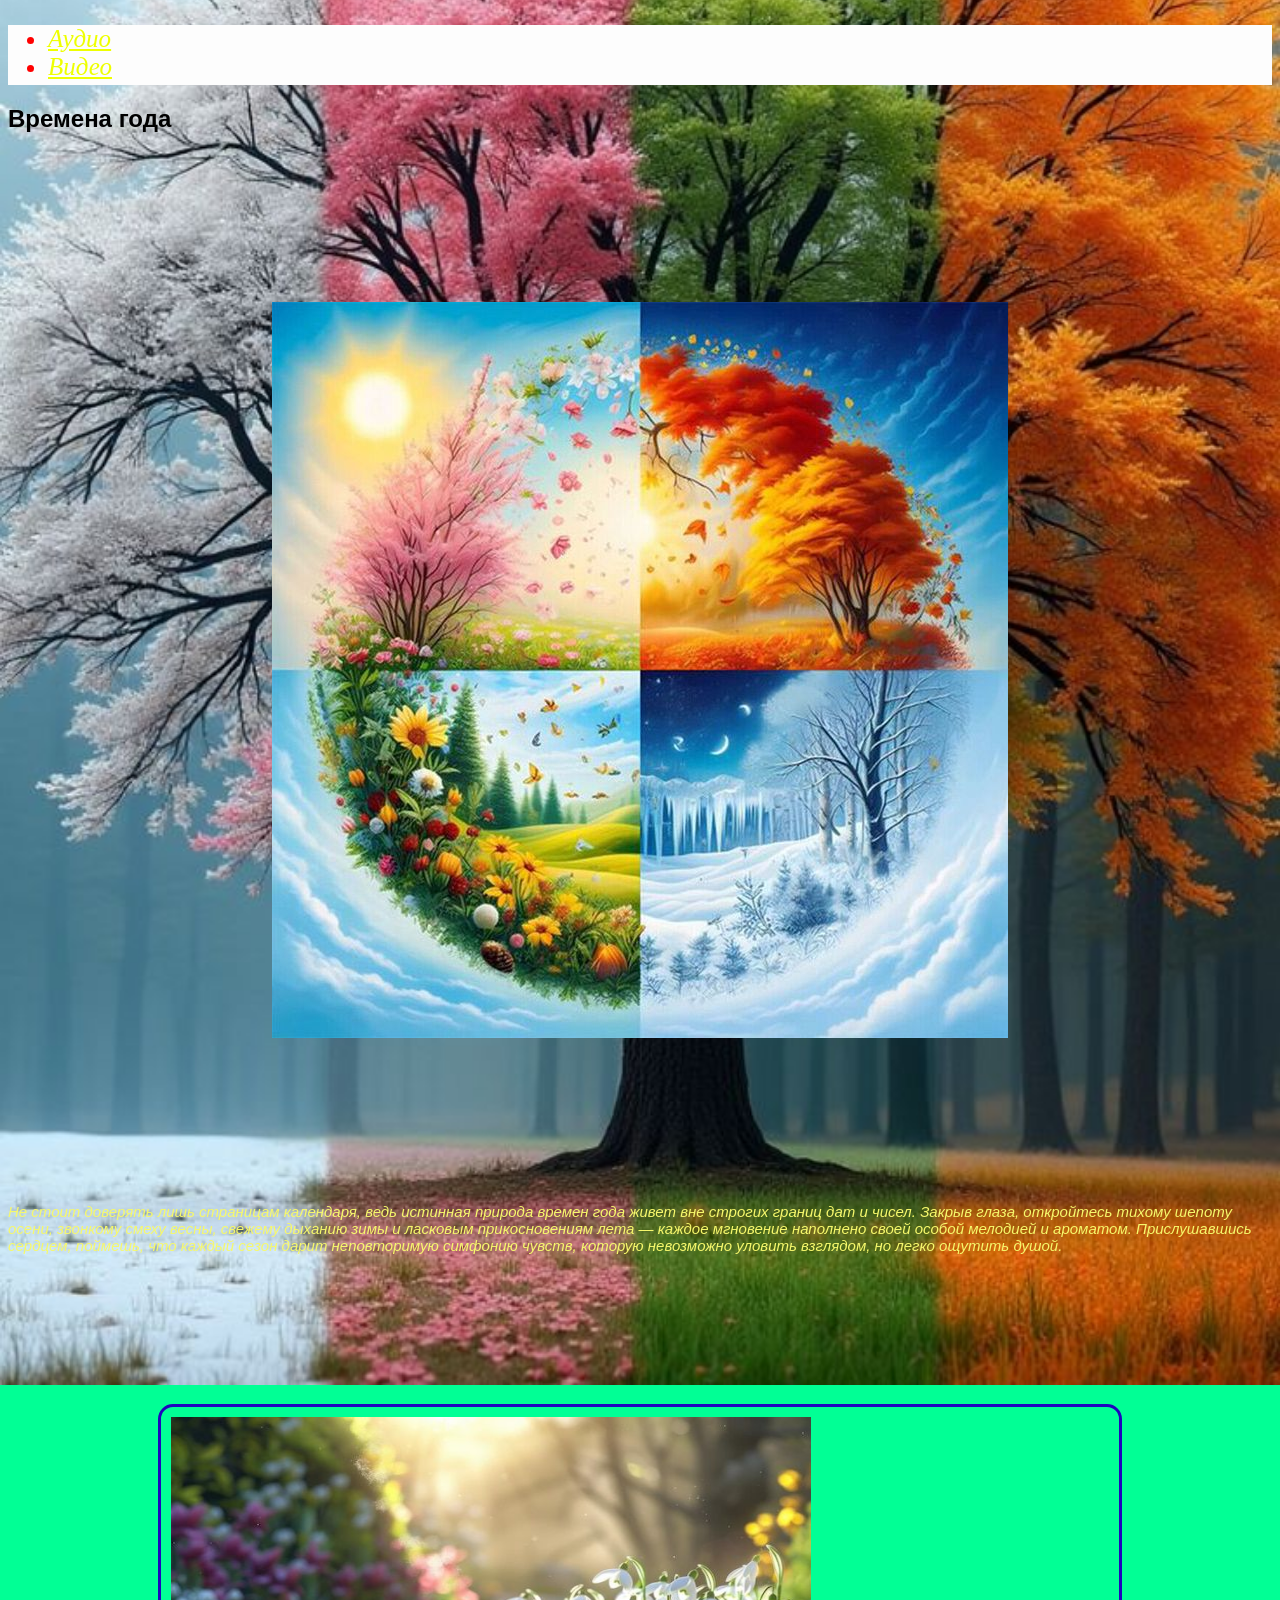
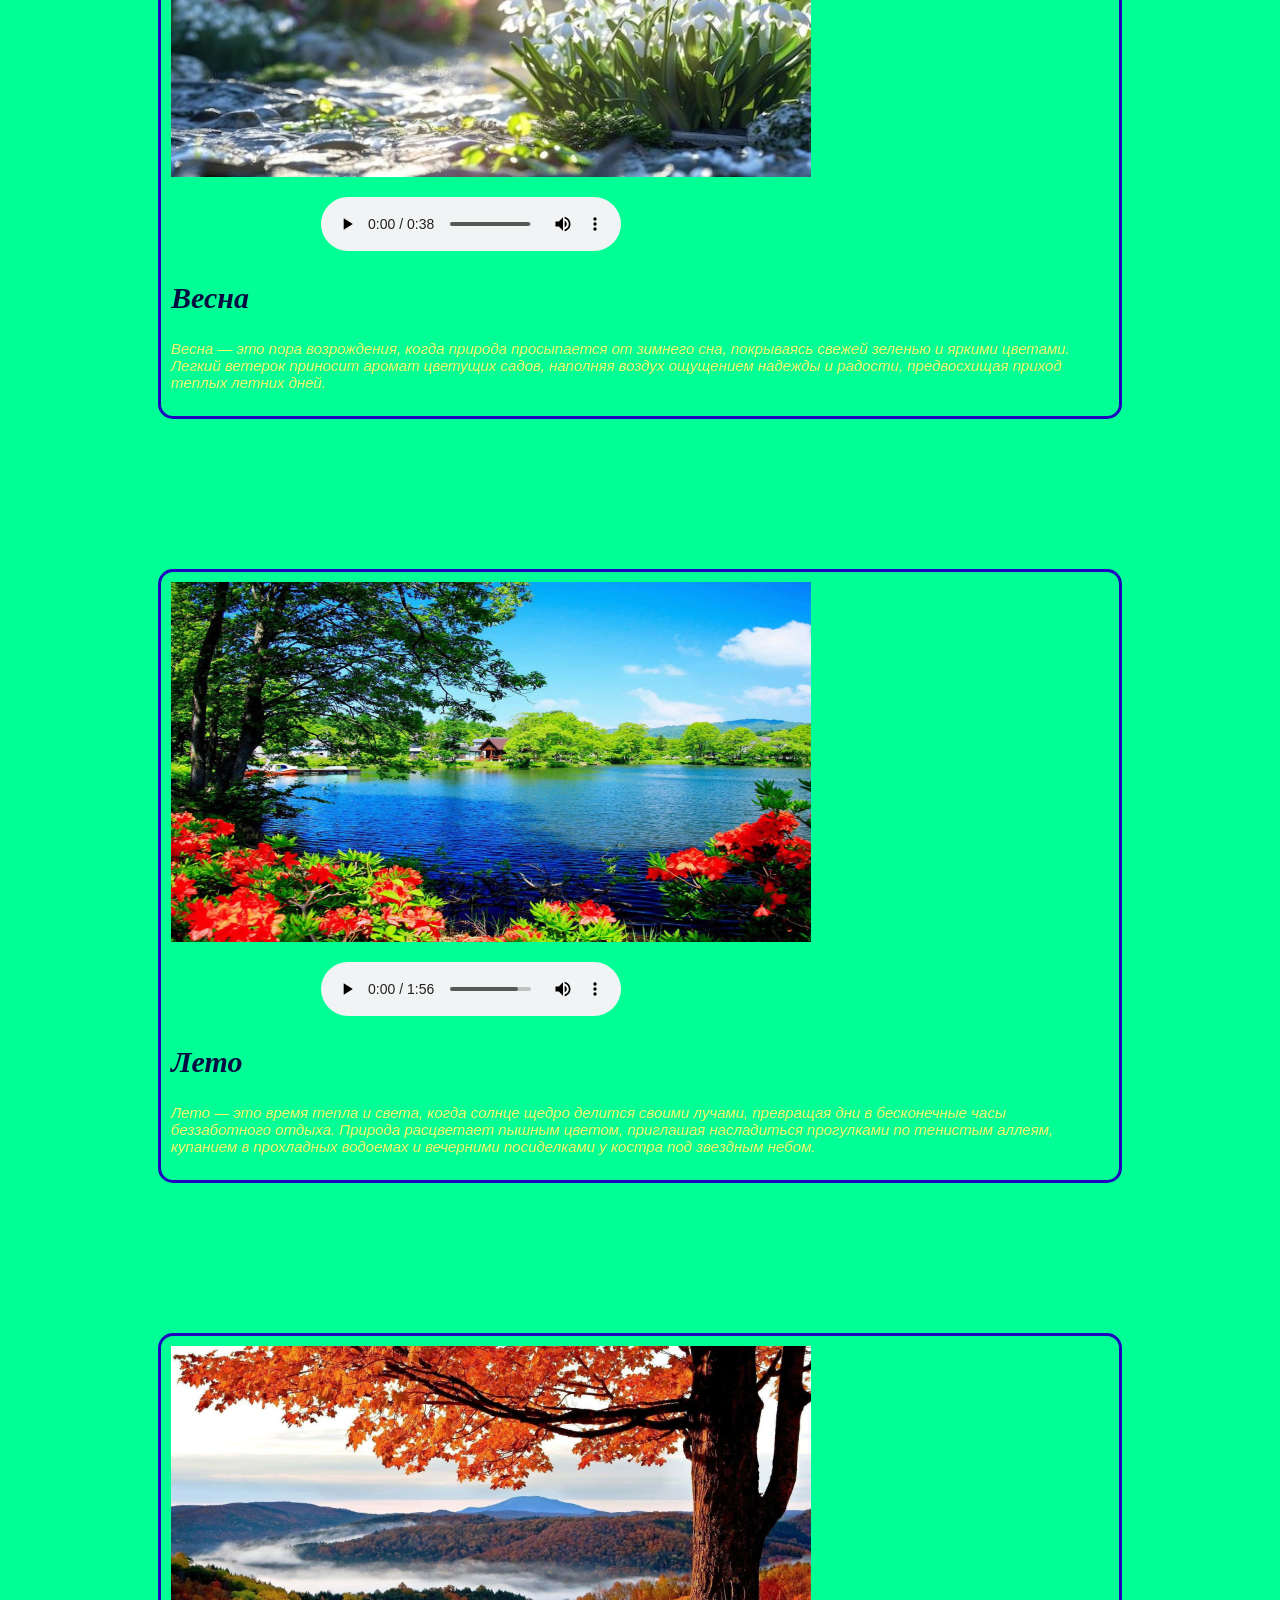
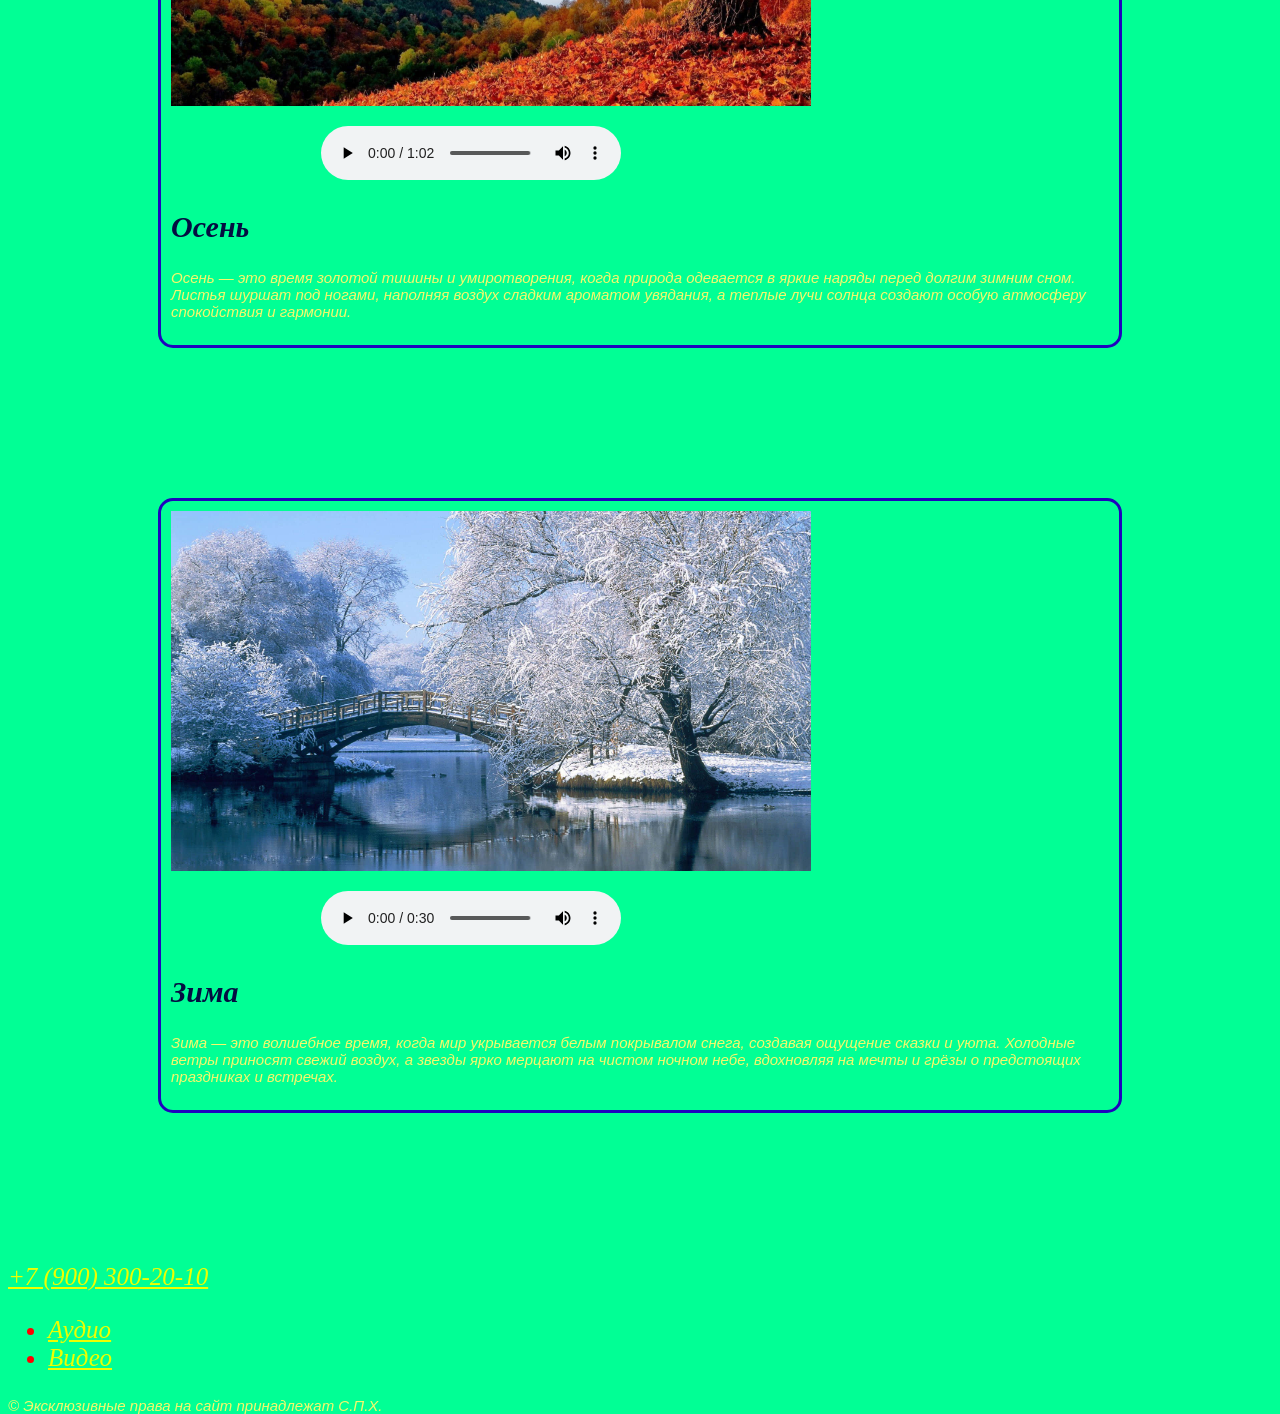
<file: index.html>
<!DOCTYPE html>
<html lang="en">
<head>
    <meta charset="UTF-8">
    <meta name="viewport" content="width=device-width, initial-scale=1.0">
    <title>© Audio</title>
    <link rel="stylesheet" href="style.css">
</head>
<body>
    <header>
        <nav>
            <ul>
                <li><a href="index.html">Аудио</a></li>
                <li><a href="new.html">Видео</a></li>
            </ul>
        </nav>
    </header>
      <main>
        <article>
            <h2>Времена года</h2>
            <section1 class="center-image">
                <img src="The seasons/Один год.jpg" alt="Пример изображения">
            </section1>
        </article>
            <p>Не стоит доверять лишь страницам календаря, ведь истинная природа времен года живет вне строгих границ дат и чисел. 
                Закрыв глаза, откройтесь тихому шепоту осени, звонкому смеху весны, свежему дыханию зимы и ласковым прикосновениям лета 
                — каждое мгновение наполнено своей особой мелодией и ароматом. Прислушавшись сердцем, поймешь, что каждый сезон дарит неповторимую симфонию чувств, 
                которую невозможно уловить взглядом, но легко ощутить душой.</p>
        <section>
            <img src="The seasons/Весна.jpg" width="640" height="360"> <br>
            <audio controls>
                <source src="Music\Весна.mp3" type="audio/mp3">
            </audio>
            <h2>Весна</h2>
            <p>Весна — это пора возрождения, когда природа просыпается от зимнего сна, покрываясь свежей зеленью и яркими цветами. 
                Легкий ветерок приносит аромат цветущих садов, наполняя воздух ощущением надежды и радости, предвосхищая приход теплых летних дней.</p>
        </section>

         <section>
            <img src="The seasons/Лето.jpg" width="640" height="360"> <br>
            <audio controls>
                <source src="Music/Лето.mp3" type="audio/mp3">
            </audio>
            <h2>Лето</h2>
            <p>Лето — это время тепла и света, когда солнце щедро делится своими лучами, превращая дни в бесконечные часы беззаботного отдыха. 
                Природа расцветает пышным цветом, приглашая насладиться прогулками по тенистым аллеям, купанием в прохладных водоемах и вечерними посиделками у костра под звездным небом.</p>
        </section>

         <section>
            <img src="The seasons/Осень.jpg" width="640" height="360"> <br>
            <audio controls>
                <source src="Music/Осень.mp3" type="audio/mp3">
            </audio>
            <h2>Осень</h2>
            <p>Осень — это время золотой тишины и умиротворения, когда природа одевается в яркие наряды перед долгим зимним сном. 
                Листья шуршат под ногами, наполняя воздух сладким ароматом увядания, а теплые лучи солнца создают особую атмосферу спокойствия и гармонии.</p>
        </section>

         <section>
            <img src="The seasons/Зима.jpg" width="640" height="360"> <br>
            <audio controls>
                <source src="Music/Зима.mp3" type="audio/mp3">
            </audio>
            <h2>Зима</h2>
            <p>Зима — это волшебное время, когда мир укрывается белым покрывалом снега, создавая ощущение сказки и уюта. 
                Холодные ветры приносят свежий воздух, а звезды ярко мерцают на чистом ночном небе, вдохновляя на мечты и грёзы о предстоящих праздниках и встречах.</p>
        </section>
    </main>
    
    <footer>
        <a href="tel:+79003002010">+7 (900) 300-20-10</a>
        <ul>
            <li><a href="index.html">Аудио</a></li>
            <li><a href="new.html">Видео</a></li>
        </ul>
        <p>© Эксклюзивные права на сайт принадлежат С.П.Х.</p>
    </footer>
</body>
</html>
</file>
<file: style.css>
body {
    background-image: url('The seasons/Одно окно.jpg');
    background-size: cover;
    background-repeat: no-repeat;
    background-position: center;
    height: 250px;
    background-attachment: fixed;
    font-family: 'Montserrat', sans-serif;
}

body {
    background-color: rgb(1, 255, 149);
}

header {
    background-color: rgb(253, 253, 253);
    height: 60px;
}

section {
    border-color:rgb(31, 3, 190);
    border-radius: 15px;
    border-style: solid;
    margin: 150px;
    padding: 10px;
    color: rgb(4, 13, 65);
    font-family: 'Times New Roman', Times, serif;
    font-size: 20px;
    font-style: oblique;
}

a:link {
    color: rgb(238, 255, 0);
}

a:active {
    color: blue;
}

a:visited {
    color: rgb(39, 35, 13);
}

.center-image {
    display: flex;
    justify-content: center;
    align-items: center;
    height: 115vh; 
}

.center-image img {
    max-width: 120%; 
    height: auto; 
}

audio {
    margin: 15px 0px 0px 150px;
}

h2 {
    text-align: justify;
}
footer {
    background-color: rgb(1, 255, 149);
    color: rgb(6, 15, 145);
}

.footer, p {
    color: rgb(246, 248, 108);
    font-family: 'Tahoma', sans-serif;
    font-size: 15px;
    font-style: oblique;
}

.footer, a, ul {
    color: rgb(255, 1, 1);
    font-family: 'Times New Roman', Times, serif;
    font-size: 25px;
    font-style: oblique;
}
</file>
